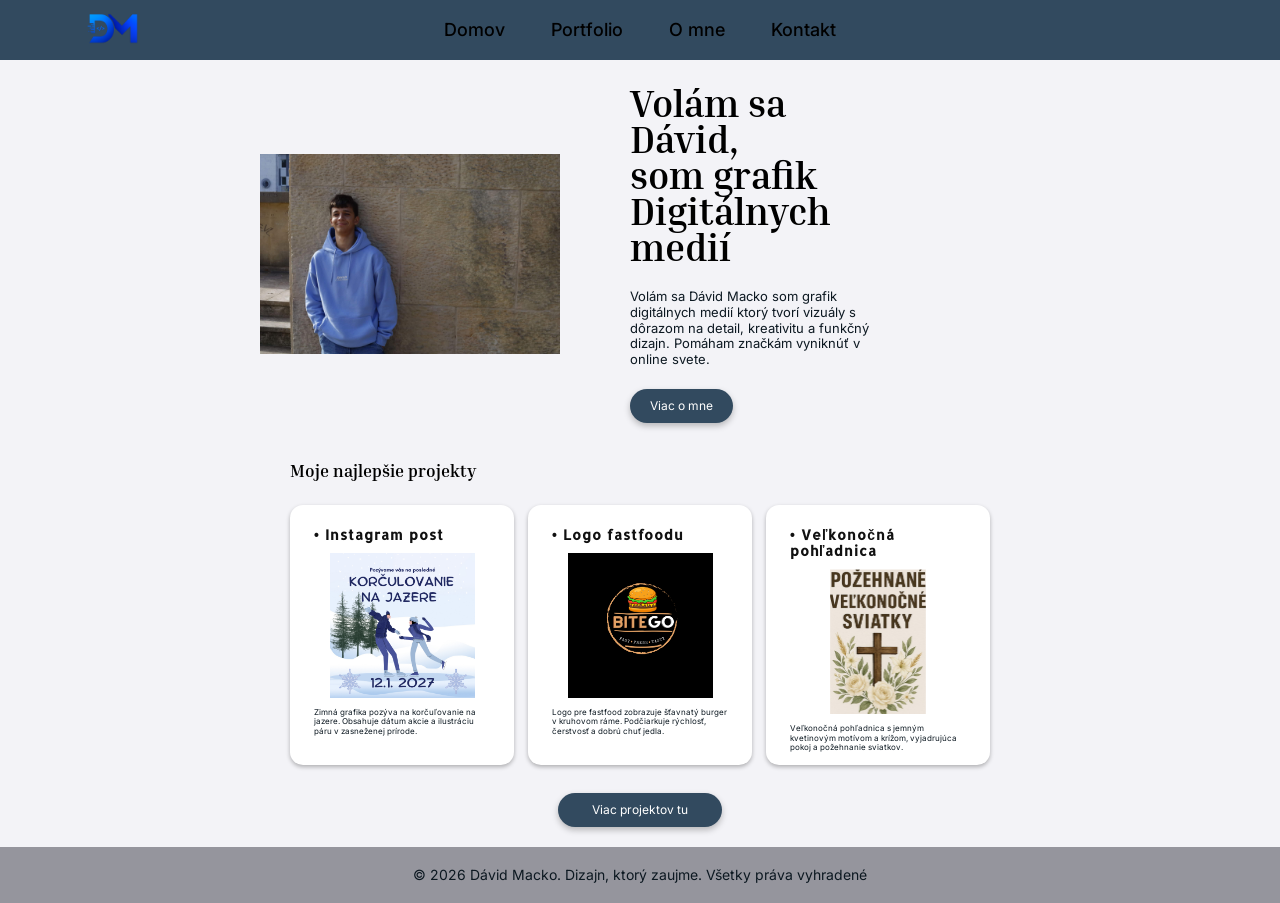
<file: index.html>
<!DOCTYPE html>
<html lang="en">
<head>
    <meta charset="UTF-8">
    <meta name="viewport" content="width=device-width, initial-scale=1.0">
    <title>Portfolio</title>
    <link rel="stylesheet" href="css/style.css">
    <link rel="stylesheet" href="css/normalize.css">
</head>
<body class="index">
    <header class="header">
        <div class="header__logo">
            <img src="images/logo.png" alt="moje_logo">
        </div>

        <button class="header__menu" type="button" aria-label="Otvoriť menu" aria-expanded="false">&#9776;</button>

        <nav class="header__nav" aria-label="Hlavná navigácia">
            <a href="index.html" class="header__link">Domov</a>
            <a href="portfolio.html" class="header__link">Portfolio</a>
            <a href="o_mne.html" class="header__link">O mne</a>
            <a href="kontakt.html" class="header__link">Kontakt</a>
        </nav>
    </header>

<main class="main">
    <section class="hero">
        <div class="hero__obrazok">
            <img src="images/Image (3).jpg" alt="profilova_fotka">
        </div>

        <div class="hero__obsah">
            <h1 class="hero__nadpis">
                Volám sa Dávid,
                som 
                grafik
                Digitálnych medií
            </h1>
            
            <p class="hero__text">Volám sa Dávid Macko som grafik digitálnych medií ktorý tvorí vizuály s dôrazom na detail, kreativitu a funkčný dizajn. Pomáham značkám vyniknúť v online svete.</p>

            <a href="o_mne.html" class="hero__tlacidlo">Viac o mne</a>
        </div>
    </section>
<section class="projekty">
    <h2 class="projekty__nadpis">Moje najlepšie projekty</h2>

    <article class="projekty__karta">
        <h3 class="projekty__karta__nadpis">Instagram post</h3>
        <div class="projekty__obsah">
            <img src="images/12.1. 2027 (2) (1).png" alt="instagram_post" class="projekty__obrazok">
        <p class="projekty__info">Zimná grafika pozýva na korčuľovanie na jazere. Obsahuje dátum akcie a ilustráciu páru v zasneženej prírode.</p>
        </div>
    </article>

    <article>
        <h3 class="projekty__karta__nadpis">Logo fastfoodu</h3>
        <div class="projekty__obsah">
            <img src="images/BITE (1)-2.png" alt="logo_fastfoodu" class="projekty__obrazok">
        <p class="projekty__info">Logo pre fastfood zobrazuje šťavnatý burger v kruhovom ráme. Podčiarkuje rýchlosť, čerstvosť a dobrú chuť jedla.</p>
        </div>

        </article>
    <article>
        <h3 class="projekty__karta__nadpis">Veľkonočná pohľadnica</h3>
        <div class="projekty__obsah">
            <img src="images/velkonocna pohladnica.png" alt="velkonocna_pohladnica" class="projekty__obrazok">
        <p class="projekty__info">Veľkonočná pohľadnica s jemným kvetinovým motívom a krížom, vyjadrujúca pokoj a požehnanie sviatkov.</p>
        </div>
    </article>

    <a href="portfolio.html" class="projekty__tlacidlo">Viac projektov tu</a>
</section>
</main>

<footer class="footer">

    <p class="footer__text">
        © 2026 Dávid Macko. Dizajn, ktorý zaujme.
        Všetky práva vyhradené
    </p>

</footer>

<script>
    const menuButton = document.querySelector('.header__menu');
    const header = document.querySelector('.header');
    const headerNav = document.querySelector('.header__nav');

    if (menuButton && header && headerNav) {
        menuButton.addEventListener('click', () => {
            const isOpen = headerNav.classList.toggle('header__nav--open');
            header.classList.toggle('header--open', isOpen);
            menuButton.setAttribute('aria-expanded', String(isOpen));
        });

        // close menu when clicking a nav link
        headerNav.querySelectorAll('a').forEach(link => {
            link.addEventListener('click', () => {
                headerNav.classList.remove('header__nav--open');
                header.classList.remove('header--open');
                menuButton.setAttribute('aria-expanded', 'false');
            });
        });
    }
</script>
</body>
</html>
</file>
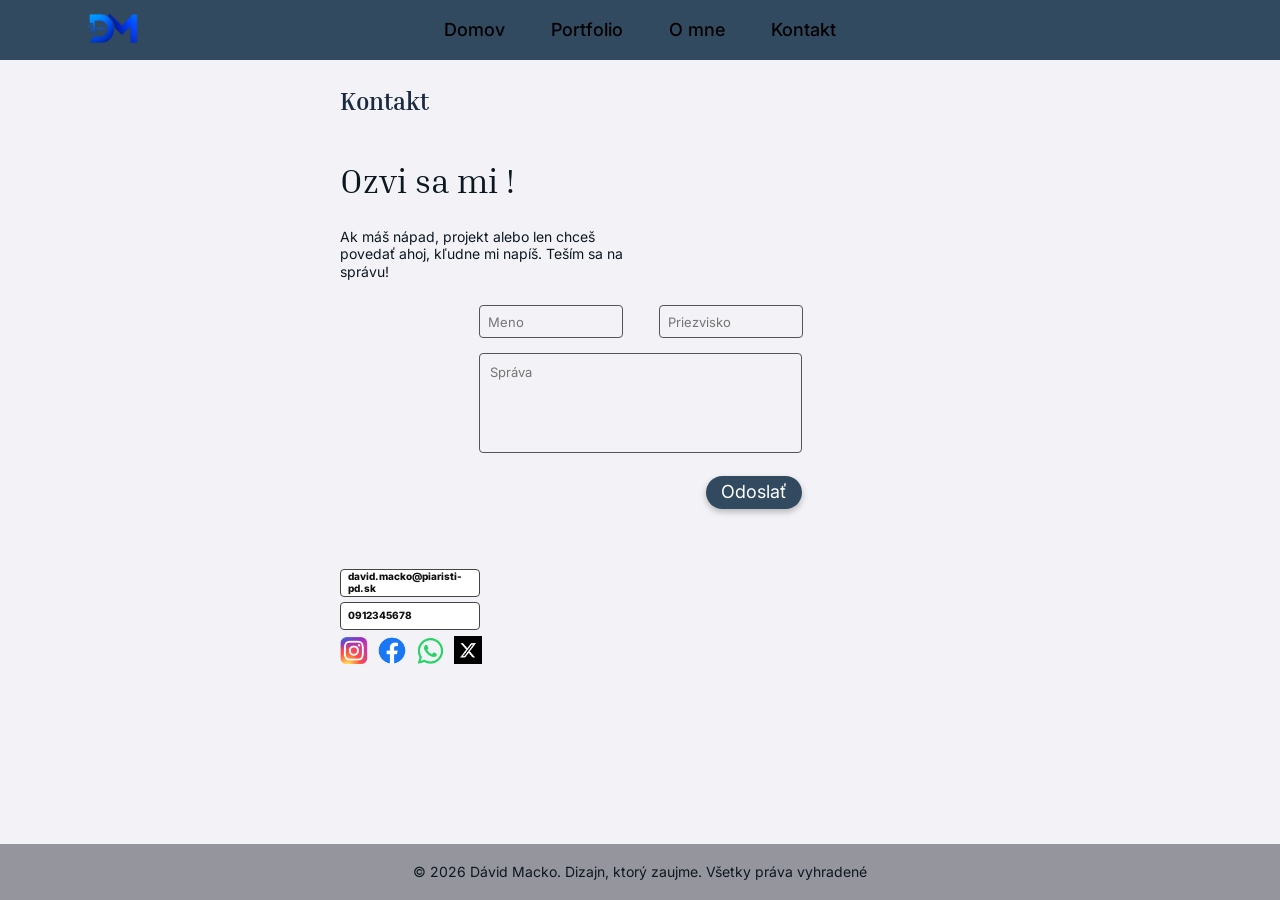
<file: kontakt.html>
<!DOCTYPE html>
<html lang="en">
<head>
    <meta charset="UTF-8">
    <meta name="viewport" content="width=device-width, initial-scale=1.0">
    <link rel="stylesheet" href="css/style.css">
    <link rel="stylesheet" href="css/normalize.css">
    <title>Document</title>
</head>
<body>
    <main class="kontakt">
<header class="header">
        <div class="header__logo">
            <img src="images/logo.png" alt="moje_logo">
        </div>

        <button class="header__menu" type="button" aria-label="Otvoriť menu" aria-expanded="false">&#9776;</button>

        <nav class="header__nav" aria-label="Hlavná navigácia">
            <a href="index.html" class="header__link">Domov</a>
            <a href="portfolio.html" class="header__link">Portfolio</a>
            <a href="o_mne.html" class="header__link">O mne</a>
            <a href="kontakt.html" class="header__link">Kontakt</a>
        </nav>
    </header>
    <section class="kontakt__hero">
        <h1 class="kontakt__nadpis">Kontakt</h1>

        <h2 class="kontakt__podnadpis">Ozvi sa mi !</h2>

        <p class="kontakt__text">
            Ak máš nápad, projekt alebo len chceš povedať ahoj,
            kľudne mi napíš. Teším sa na správu!
        </p>
    </section>

    <section class="formular">

        <form class="formular__obsah">

            <div class="formular__riadok">
                <input
                    type="text"
                    class="formular__pole"
                    placeholder="Meno"
                    required>
                    
                <input
                    type="text"
                    class="formular__pole"
                    placeholder="Priezvisko"
                    required>
            </div>

            <textarea
                class="formular__sprava"
                placeholder="Správa"
                required></textarea>

            <button type="submit" class="formular__tlacidlo">
                Odoslať
            </button>

        </form>

    </section>

    <section class="kontaktne_udaje">

        <a href="mailto:david.macko@piaristi-pd.sk"
            class="kontaktne_udaje__polozka">
            david.macko@piaristi-pd.sk
        </a>

        <a href="tel:+421912345678"
            class="kontaktne_udaje__polozka">
            0912345678
        </a>

    </section>

    <section class="socialne_siete">

        <a href="#" class="socialne_siete__odkaz">
            <img src="assets/icons/instagram.png" alt="Instagram">
        </a>

        <a href="#" class="socialne_siete__odkaz">
            <img src="assets/icons/facebook.png" alt="Facebook">
        </a>

        <a href="#" class="socialne_siete__odkaz">
            <img src="assets/icons/whatsapp.png" alt="WhatsApp">
        </a>

        <a href="#" class="socialne_siete__odkaz">
            <img src="assets/icons/twitter.png" alt="X">
        </a>

    </section>
    </main>
        <footer class="footer">
        <p class="footer__text">© 2026 Dávid Macko. Dizajn, ktorý zaujme. Všetky práva vyhradené</p>
        </footer>
<script>
    const menuButton = document.querySelector('.header__menu');
    const header = document.querySelector('.header');
    const headerNav = document.querySelector('.header__nav');

    if (menuButton && header && headerNav) {
        menuButton.addEventListener('click', () => {
            const isOpen = headerNav.classList.toggle('header__nav--open');
            header.classList.toggle('header--open', isOpen);
            menuButton.setAttribute('aria-expanded', String(isOpen));
        });

        // close menu when clicking a nav link
        headerNav.querySelectorAll('a').forEach(link => {
            link.addEventListener('click', () => {
                headerNav.classList.remove('header__nav--open');
                header.classList.remove('header--open');
                menuButton.setAttribute('aria-expanded', 'false');
            });
        });
    }
</script>
</body>
</html>
</file>
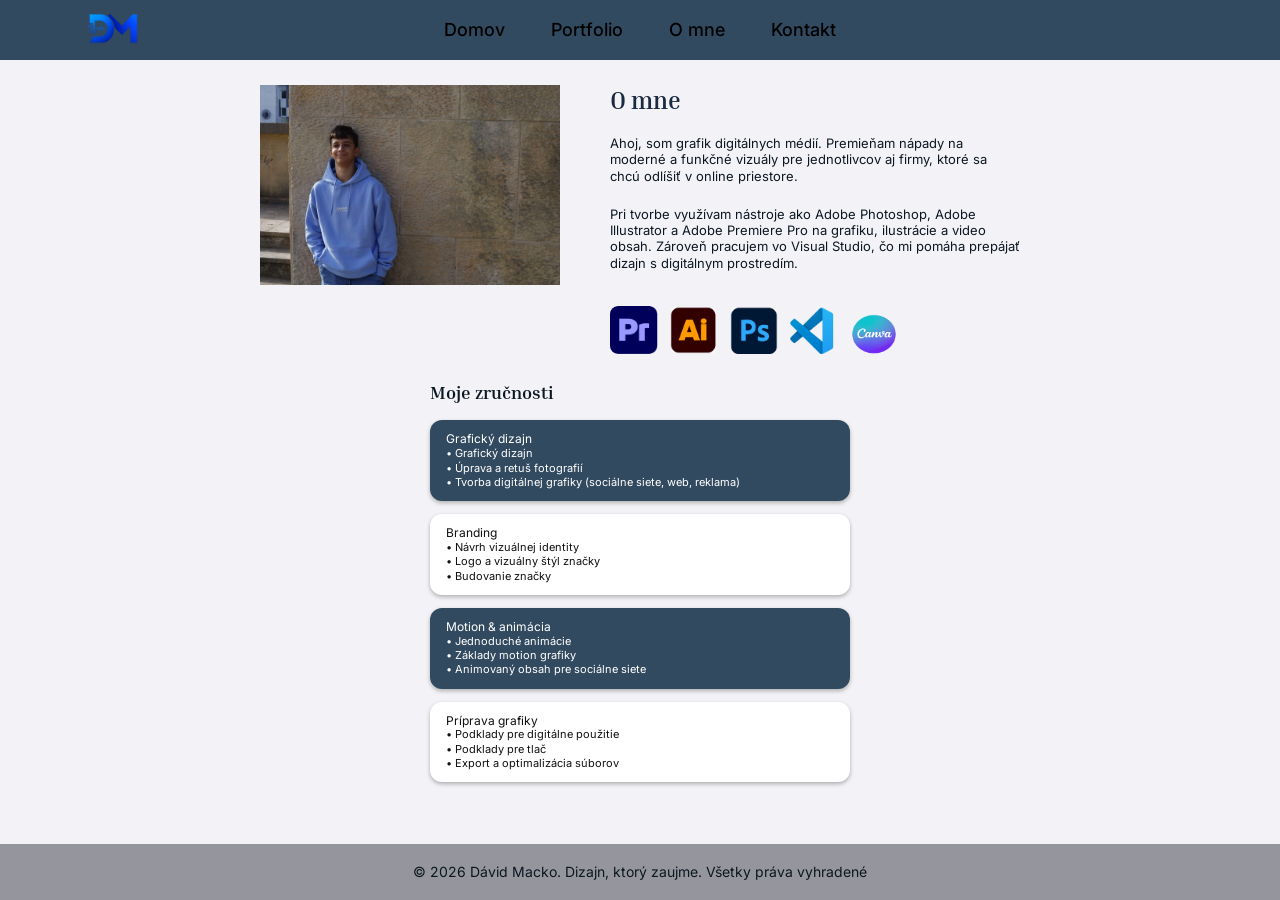
<file: o_mne.html>
<!DOCTYPE html>
<html lang="sk">
<head>
    <meta charset="UTF-8">
    <meta name="viewport" content="width=device-width, initial-scale=1.0">
    <title>O mne</title>
    <link rel="stylesheet" href="css/style.css">
    <link rel="stylesheet" href="css/normalize.css">
</head>
<body class="o_mne">
    <header class="header">
        <div class="header__logo">
            <img src="images/logo.png" alt="moje_logo">
        </div>

        <button class="header__menu" type="button" aria-label="Otvoriť menu" aria-expanded="false">&#9776;</button>

        <nav class="header__nav" aria-label="Hlavná navigácia">
            <a href="index.html" class="header__link">Domov</a>
            <a href="portfolio.html" class="header__link">Portfolio</a>
            <a href="o_mne.html" class="header__link">O mne</a>
            <a href="kontakt.html" class="header__link">Kontakt</a>
        </nav>
    </header>

    <main class="main">
        <section class="hero">
            <div class="hero__obrazok">
                <img src="images/Image (3).jpg" alt="profilova_fotka">
            </div>

            <div class="hero__obsah">
                <h1 class="hero__nadpis">O mne</h1>
                <p class="hero__text">Ahoj, som grafik digitálnych médií. Premieňam nápady na moderné a funkčné vizuály pre jednotlivcov aj firmy, ktoré sa chcú odlíšiť v online priestore.</p>
                <p class="hero__text">Pri tvorbe využívam nástroje ako Adobe Photoshop, Adobe Illustrator a Adobe Premiere Pro na grafiku, ilustrácie a video obsah. Zároveň pracujem vo Visual Studio, čo mi pomáha prepájať dizajn s digitálnym prostredím.</p>
                <div class="hero__icons">
                    <img class="icon_badge" src="assets/icons/premier.png" alt="Canva">
                    <img class="icon_badge" src="assets/icons/ilustrator.png" alt="Illustrator">
                    <img class="icon_badge" src="assets/icons/photoshop.png" alt="Photoshop">
                    <img class="icon_badge" src="assets/icons/visual studio.png" alt="Visual Studio">
                    <img class="icon_badge" src="assets/icons/canva.png" alt="Canva">
                </div>
            </div>
        </section>

        <section class="zrucnosti">

    <h2 class="zrucnosti__nadpis">Moje zručnosti</h2>

    <article class="zrucnosti__karta">
        <h3 class="zrucnosti__karta__nadpis">Grafický dizajn</h3>
        <div class="zrucnosti__obsah">
            <ul class="zrucnosti__list">
                <li>Grafický dizajn</li>
                <li>Úprava a retuš fotografií</li>
                <li>Tvorba digitálnej grafiky (sociálne siete, web, reklama)</li>
            </ul>
        </div>
    </article>

    <article class="zrucnosti__karta">
        <h3 class="zrucnosti__karta__nadpis">Branding</h3>
        <div class="zrucnosti__obsah">
            <ul class="zrucnosti__list">
                <li>Návrh vizuálnej identity</li>
                <li>Logo a vizuálny štýl značky</li>
                <li>Budovanie značky</li>
            </ul>
        </div>
    </article>

    <article class="zrucnosti__karta">
        <h3 class="zrucnosti__karta__nadpis">Motion & animácia</h3>
        <div class="zrucnosti__obsah">
            <ul class="zrucnosti__list">
                <li>Jednoduché animácie</li>
                <li>Základy motion grafiky</li>
                <li>Animovaný obsah pre sociálne siete</li>
            </ul>
        </div>
    </article>

    <article class="zrucnosti__karta">
        <h3 class="zrucnosti__karta__nadpis">Príprava grafiky</h3>
        <div class="zrucnosti__obsah">
            <ul class="zrucnosti__list">
                <li>Podklady pre digitálne použitie</li>
                <li>Podklady pre tlač</li>
                <li>Export a optimalizácia súborov</li>
            </ul>
        </div>
    </article>

</section>

        
    </main>

    <footer class="footer">
        <p class="footer__text">© 2026 Dávid Macko. Dizajn, ktorý zaujme. Všetky práva vyhradené</p>
    </footer>

    <script>
        const menuButton = document.querySelector('.header__menu');
        const header = document.querySelector('.header');
        const headerNav = document.querySelector('.header__nav');

        if (menuButton && header && headerNav) {
            menuButton.addEventListener('click', () => {
                const isOpen = headerNav.classList.toggle('header__nav--open');
                header.classList.toggle('header--open', isOpen);
                menuButton.setAttribute('aria-expanded', String(isOpen));
            });

            headerNav.querySelectorAll('a').forEach(link => {
                link.addEventListener('click', () => {
                    headerNav.classList.remove('header__nav--open');
                    header.classList.remove('header--open');
                    menuButton.setAttribute('aria-expanded', 'false');
                });
            });
        }
    </script>
</body>
</html>
</file>
<file: css/style.css>
@import url('https://fonts.googleapis.com/css2?family=Allerta+Stencil&family=Poppins:ital,wght@0,100;0,200;0,300;0,400;0,500;0,600;0,700;0,800;0,900;1,100;1,200;1,300;1,400;1,500;1,600;1,700;1,800;1,900&display=swap'); /*Allerta Stencil-Nadpisy projektor*/

@import url('https://fonts.googleapis.com/css2?family=Allerta+Stencil&family=Inter:ital,opsz,wght@0,14..32,100..900;1,14..32,100..900&family=Poppins:ital,wght@0,100;0,200;0,300;0,400;0,500;0,600;0,700;0,800;0,900;1,100;1,200;1,300;1,400;1,500;1,600;1,700;1,800;1,900&display=swap');/*Text*/

@import url('https://fonts.googleapis.com/css2?family=Allerta+Stencil&family=Inria+Serif:ital,wght@0,300;0,400;0,700;1,300;1,400;1,700&family=Inter:ital,opsz,wght@0,14..32,100..900;1,14..32,100..900&family=Poppins:ital,wght@0,100;0,200;0,300;0,400;0,500;0,600;0,700;0,800;0,900;1,100;1,200;1,300;1,400;1,500;1,600;1,700;1,800;1,900&display=swap');/*Velke nadpisy*/

:root{
    --pozadie: #F3F3F7;
    --footer:#95959D;
    --primarna: #324A5F;
    --tlacidla: #324A5F;
    --menu:#324A5F;
    --menu_text:#000000;
    --nadpis:#1B2A41;
    --pod_nadpis:#000000;
    --nadpisy_projektov:#0C1821;
    --text:#0C1821;
    --bulet_point_text1:#0C1821;
    --bulet_point_text2:#FFFFFF;
    --tlacidla_text:#FFFFFF;
    --okno:#FFFFFF;

    --nadpisy_projektov: "Allerta Stencil", sans-serif;
    --font-text: "Inter", sans-serif;
    --velke_nadpisy: "Inria Serif", serif;

    --medzera-s: 1rem;
    --medzera-m: 1.5rem;
    --medzera-l: 2rem;
    --medzera-xl: 3rem;
}



*{

    box-sizing:border-box;

}

body{
    padding: 0;
    margin:0;

    background:var(--pozadie);

    color:var(--text);

    font-family:var(--font-text);

}

img{

    max-width:100%;

    display:block;

}

a{

    text-decoration:none;

}

/* HEADER */

.header{

    height:74px;

    background:var(--primarna);

    display:flex;

    justify-content:space-between;

    align-items:center;

    padding:0 16px;
    margin: 0;

}

.header__logo img{

    width:82px;

}

.header__menu{

    display:flex;

    background:none;

    border:none;

    color:#111;

    font-size:34px;

    cursor:pointer;

}

.header__nav{

    display:none;

}

.header__nav--open{

    display:flex;

    position:absolute;

    top:74px;

    left:0;

    width:100%;

    background:var(--primarna);

    flex-direction:column;

    align-items:center;

    gap:18px;

    padding:20px 0;

    z-index:10;

}

.header__link{

    color:white;

    font-weight:700;

}

/* MAIN */

.main{

    padding:14px 18px 90px;
    margin: 0;
    

}

/* INDEX + O MNE HERO */

.hero{

    display:flex;

    flex-direction:column;

    align-items:center;

    text-align:center;

    gap:22px;

    margin-bottom:58px;

}

.o_mne .hero{

    align-items:flex-start;

    text-align:left;

    margin-bottom:42px;

}

.hero__obrazok img{

    width:250px;

    height:auto;

    object-fit:cover;

}

.o_mne .hero__obrazok img{

    width:250px;

}

.hero__nadpis{

    font-family:var(--font-nadpis);

    color:var(--nadpis);

    font-size:26px;

    line-height:1.25;

    margin:0 0 22px;

}

.index .hero__nadpis{

    font-family:var(--font-text);

    font-size:20px;

    font-weight:800;

    max-width:250px;

    margin:0 auto 24px;

}

.hero__text{

    font-size:14px;

    line-height:1.45;

    margin:0 0 26px;

}

.hero__tlacidlo{

    display:inline-block;

    background:var(--primarna);

    color:white;

    padding:12px 28px;

    border-radius:28px;

    font-size:13px;

    box-shadow:0 4px 8px rgba(0,0,0,.25);

    transition:.25s;

}

.hero__tlacidlo:hover{

    transform:translateY(-3px);

}

/* IKONY O MNE */

.hero__icons{

    display:flex;

    gap:10px;

    flex-wrap:wrap;

    margin-top:28px;

}

.icon_badge{

    width:56px;

    height:56px;

    border-radius:8px;

    display:flex;

    justify-content:center;

    align-items:center;

    color:white;

    font-size:22px;

    font-weight:800;

    box-shadow:0 3px 7px rgba(0,0,0,.25);

}

/* PROJEKTY NA INDEXE */

.projekty{

    display:flex;

    flex-direction:column;

    gap:14px;

}

.projekty__nadpis{

    font-family:var(--font-projekty);

    font-size:14px;

    margin:0 0 12px;

    color:#111;

}

.index .projekty__nadpis{

    margin-top:10px;

}

.projekty article{

    background:white;

    border-radius:18px;

    padding:14px;

    box-shadow:0 4px 8px rgba(0,0,0,.25);

}

.projekty__karta__nadpis{

    font-family:var(--font-projekty);

    font-size:13px;

    margin:0 0 12px;

    color:#111;

}

.projekty__karta__nadpis::before{

    content:"• ";

}

.projekty__obsah{

    display:flex;

    align-items:center;

    gap:18px;

}

.projekty__obrazok{

    width:130px;

    height:130px;

    object-fit:cover;

}

.projekty__info{

    flex:1;

    font-size:11px;

    line-height:1.35;

    margin:0;

}

.projekty__tlacidlo{

    align-self:flex-end;

    background:var(--primarna);

    color:white;

    font-size:9px;

    padding:9px 15px;

    border-radius:20px;

    box-shadow:0 3px 7px rgba(0,0,0,.25);

}

/* O MNE - ZRUČNOSTI */

.o_mne .zrucnosti{

    display:flex;

    flex-direction:column;

    gap:14px;

}

.o_mne .zrucnosti__nadpis{

    font-family:var(--font-nadpis);

    font-size:24px;

    margin:30px 0 12px;

}

.o_mne .zrucnosti__karta{

    padding:13px 18px;

    border-radius:18px;

}

.o_mne .zrucnosti__karta:nth-of-type(odd){

    background:var(--primarna);

    color:white;

}

.o_mne .zrucnosti__karta:nth-of-type(even){

    background:white;

    color:#111;

}

.o_mne .zrucnosti__karta__nadpis{

    font-family:var(--font-text);

    font-size:13px;

    font-weight:400;

    margin:0;

}

.o_mne .zrucnosti__karta__nadpis::before{

    content:"";

}

.o_mne .zrucnosti__obsah{

    display:block;

}

.zrucnosti__list{

    list-style:none;

    padding:0;

    margin:0;

    font-size:12px;

    line-height:1.35;

}

.zrucnosti__list li::before{

    content:"• ";

}

/* PORTFÓLIO */

.portfolio .hero{

    align-items:flex-start;

    text-align:left;

    margin-bottom:18px;

}

.portfolio .hero__nadpis{

    font-size:28px;

    margin-bottom:10px;

}

.portfolio .hero__text{

    font-size:11px;

    margin:0;

}

.portfolio-list{

    display:flex;

    flex-direction:column;

    gap:8px;

}

.portfolio-card{

    background:white;

    border-radius:16px;

    padding:12px;

    box-shadow:0 4px 8px rgba(0,0,0,.28);

    display:grid;

    grid-template-columns:118px 1fr;

    column-gap:18px;

    min-height:178px;

}

.portfolio-card__image{

    grid-column:1;

    grid-row:2 / 4;

    width:118px;

    height:118px;

    overflow:hidden;

}

.portfolio-card__image img{

    width:100%;

    height:100%;

    object-fit:cover;

}

.portfolio-card__content{

    display:contents;

}

.portfolio-card__title{

    grid-column:1 / 3;

    font-family:var(--font-text);

    font-size:12px;

    font-weight:700;

    margin:0 0 12px;

    color:#111;

}

.portfolio-card__title::before{

    content:"• ";

}

.portfolio-card__description{

    grid-column:2;

    grid-row:2;

    font-size:10.5px;

    line-height:1.25;

    margin:24px 0 0;

}

.portfolio-card__footer{

    grid-column:1 / 3;

    grid-row:3;

    display:flex;

    justify-content:space-between;

    align-items:flex-end;

    margin-top:10px;

}

.portfolio-card__tool-icon{

    width:22px;

    height:22px;

    object-fit:contain;

    border-radius:4px;

}

.btn,

.btn--project{

    border:none;

    background:var(--primarna);

    color:white;

    border-radius:18px;

    padding:7px 10px;

    font-size:8px;

    line-height:1.05;

    cursor:pointer;

    box-shadow:0 3px 6px rgba(0,0,0,.25);

}

.btn--project:hover{

    transform:translateY(-2px);

}

/* MODAL PORTFÓLIO */

.portfolio-modal{

    display:none;

    position:fixed;

    inset:0;

    background:rgba(0,0,0,.85);

    z-index:100;

    justify-content:center;

    align-items:center;

    padding:20px;

}

.portfolio-modal--open{

    display:flex;

}

.portfolio-modal__content{

    background:white;

    border-radius:14px;

    padding:20px;

    max-width:90vw;

    max-height:90vh;

    overflow:auto;

    position:relative;

}

.portfolio-modal__close{

    position:absolute;

    top:8px;

    right:12px;

    border:none;

    background:none;

    font-size:34px;

    cursor:pointer;

}

.portfolio-modal__title{

    font-family:var(--font-nadpis);

    margin:35px 0 18px;

}

.portfolio-modal__image{

    max-width:800px;

    width:100%;

    border-radius:10px;

}

/* KONTAKT */

.kontakt{

    min-height:100vh;

    padding:0px 0px 120px;

    background:var(--pozadie);

}

.kontakt__nadpis{

    font-family:var(--font-nadpis);

    font-size:28px;

    color:var(--nadpis);

    margin:0 0 42px;

}

.kontakt__podnadpis{

    font-size:26px;

    font-weight:400;

    margin:0 0 38px;

}

.kontakt__text{

    font-size:12px;

    font-weight:700;

    line-height:1.35;

    margin:0 0 46px;

    max-width:360px;

}

.formular__obsah{

    display:flex;

    flex-direction:column;

    gap:26px;

}

.formular__riadok{

    display:flex;

    gap:16px;

}

.formular__pole{

    width:100%;

    height:27px;

    border:2px solid #111;

    border-radius:7px;

    background:transparent;

    padding:0 8px;

    font-size:11px;

}

.formular__sprava{

    width:100%;

    height:110px;

    border:2px solid #111;

    border-radius:7px;

    background:transparent;

    resize:none;

    padding:10px;

    font-family:var(--font-text);

    font-size:11px;

}

.formular__pole:focus,

.formular__sprava:focus{

    outline:none;

    border-color:var(--primarna);

    box-shadow:0 0 0 2px rgba(50,74,95,.18);

}

.formular__tlacidlo{

    align-self:flex-end;

    background:var(--primarna);

    color:white;

    border:none;

    border-radius:20px;

    padding:7px 20px;

    font-size:9px;

    cursor:pointer;

    box-shadow:0 3px 7px rgba(0,0,0,.25);

}

.kontaktne_udaje{

    margin-top:82px;

    display:flex;

    flex-direction:column;

    gap:8px;

}

.kontaktne_udaje__polozka{

    width:100%;

    max-width:390px;

    height:27px;

    border:2px solid #111;

    border-radius:7px;

    color:#111;

    font-size:11px;

    font-weight:800;

    display:flex;

    align-items:center;

    justify-content:space-between;

    padding:0 12px;

}

.kontaktne_udaje__polozka:hover{

    background:var(--primarna);

    color:white;

}

.socialne_siete{

    display:flex;

    gap:9px;

    margin-top:20px;

}

.socialne_siete__odkaz img{

    width:45px;

    height:45px;

    object-fit:contain;

}

.socialne_siete__odkaz:hover{

    transform:scale(1.08);

}

/* FOOTER */

.footer{

    background:var(--footer);

    text-align:center;

    padding:18px 10px;

}

.footer__text{

    margin:0;

    font-size:9px;

}


/* ================= DESKTOP ================= */

/* ================= DESKTOP PODĽA OBRÁZKOV ================= */

@media (min-width: 769px) {

    html,
    body {
        width: 100%;
        min-height: 100%;
        overflow-x: hidden; 
        margin: 0; 
    }


    body {
        background: var(--pozadie);
    }

    /* HEADER */

    .header {
        position: sticky;
        top: 0;
        z-index: 999;
        width: 100%;
        height: 60px;
        padding: 0 75px;
        background: var(--primarna);
        display: flex;
        align-items: center;
        justify-content: flex-start;
    }

    .header__logo {
        position: relative;
        z-index: 2;
    }

    .header__logo img {
        width: 75px;
        height: auto;
    }

    .header__menu {
        display: none;
    }

    .header__nav {
        position: absolute;
        left: 50%;
        transform: translateX(-50%);
        display: flex;
        align-items: center;
        gap: 46px;
    }

    .header__link {
        color: #000;
        font-size: 18px;
        font-weight: 500;
    }

    /* VŠEOBECNÉ */

    .main {
        width: 100%;
        max-width: none;
        padding: 0;
        margin: 0;
    }

    .hero__tlacidlo,
    .projekty__tlacidlo,
    .btn,
    .btn--project,
    .formular__tlacidlo {
        background: var(--primarna);
        color: white;
        border: none;
        border-radius: 22px;
        box-shadow: 0 3px 6px rgba(0,0,0,.25);
        cursor: pointer;
    }

    .footer {
        width: 100%;
        min-height: 56px;
        padding: 0;
        background: var(--footer);
        display: flex;
        align-items: center;
        justify-content: center;
        overflow: hidden;
    }

    .footer__text {
        font-size: 14px;
    }

    /* DOMOV */

    .index .hero {
        width: 760px;
        margin: 25px auto 38px;
        display: grid;
        grid-template-columns: 300px 300px;
        gap: 70px;
        align-items: center;
        text-align: left;
    }

    .index .hero__obrazok {
        width: 300px;
    }

    .index .hero__obrazok img {
        width: 300px;
        height: auto;
        object-fit: contain;
        display: block;
    }

    .index .hero__nadpis {
        font-family: var(--velke_nadpisy);
        font-size: 38px;
        line-height: .95;
        color: #000;
        max-width: 190px;
        margin: 0 0 24px;
    }

    .index .hero__text {
        width: 270px;
        font-size: 13px;
        line-height: 1.2;
        margin: 0 0 22px;
    }

    .hero__tlacidlo {
        padding: 10px 20px;
        font-size: 12px;
    }

    .index .projekty {
        width: 700px;
        margin: 0 auto 42px;
        display: grid;
        grid-template-columns: repeat(3, 1fr);
        gap: 14px;
    }

    .index .projekty__nadpis {
        grid-column: 1 / -1;
        font-family: var(--velke_nadpisy);
        font-size: 17px;
        margin: 0 0 10px;
        color: #000;
    }

    .index .projekty article {
        height: 260px;
        background: white;
        border-radius: 13px;
        padding: 22px 24px 12px;
        box-shadow: 0 2px 4px rgba(0,0,0,.28);
    }

    .index .projekty__obsah {
        display: block;
    }

    .index .projekty__karta__nadpis {
        font-family: var(--nadpisy_projektov);
        font-size: 14px;
        letter-spacing: 1px;
        margin: 0 0 10px;
    }

    .index .projekty__obrazok {
        width: 145px;
        height: 145px;
        object-fit: contain;
        margin: 0 auto 10px;
    }

    .index .projekty__info {
        font-size: 8px;
        line-height: 1.2;
        margin: 0;
    }

    .index .projekty__tlacidlo {
        grid-column: 1 / -1;
        justify-self: center;
        margin-top: 14px;
        padding: 10px 34px;
        font-size: 12px;
    }

    /* PORTFÓLIO */

    body.portfolio {
        min-height: 100vh;
        display: flex;
        flex-direction: column;
    }

    body.portfolio .main {
        flex: 1;
        padding-bottom: 30px;
    }

    body.portfolio .footer {
        margin-top: auto;
    }

    .portfolio .hero {
        width: 700px;
        margin: 18px auto 20px;
        display: block;
        text-align: left;
    }

    .portfolio .hero__nadpis {
        font-family: var(--velke_nadpisy);
        font-size: 24px;
        margin: 0 0 10px;
    }

    .portfolio .hero__text {
        font-size: 13px;
        margin: 0;
    }

    .portfolio-list {
        width: 700px;
        margin: 0 auto;
        display: grid;
        grid-template-columns: repeat(3, 1fr);
        gap: 16px 12px;
    }

    .portfolio-card {
        width: 100%;
        height: 285px;
        display: flex;
        flex-direction: column;
        background: white;
        border-radius: 13px;
        padding: 14px 20px;
        box-shadow: 0 2px 4px rgba(0,0,0,.28);
    }

    .portfolio-card__content {
        display: flex;
        flex-direction: column;
        height: 100%;
    }

    .portfolio-card__title {
        font-family: var(--nadpisy_projektov);
        font-size: 17px;
        line-height: 1.05;
        letter-spacing: 1px;
        color: #1B2A41;
        margin: 0 0 8px;
    }

    .portfolio-card__image {
        width: 100%;
        height: 132px;
        overflow: visible;
    }

    .portfolio-card__image img {
        width: 100%;
        height: 132px;
        object-fit: contain;
    }

    .portfolio-card__description {
        font-size: 8px;
        line-height: 1.25;
        margin: 8px 0 0;
    }

    .portfolio-card__footer {
        margin-top: auto;
        display: flex;
        justify-content: space-between;
        align-items: flex-end;
    }

    .portfolio-card__tool-icon {
        width: 30px;
        height: 30px;
    }

    .btn--project {
        font-size: 8px;
        padding: 8px 10px;
    }

    /* O MNE */

    .o_mne .hero {
        width: 760px;
        margin: 25px auto 0;
        display: grid;
        grid-template-columns: 300px 1fr;
        gap: 50px;
        align-items: start;
        text-align: left;
    }

    .o_mne .hero__obrazok {
        width: 300px;
    }

    .o_mne .hero__obrazok img {
        width: 300px;
        height: auto;
        object-fit: contain;
        display: block;
    }

    .o_mne .hero__nadpis {
        font-family: var(--velke_nadpisy);
        font-size: 24px;
        margin: 0 0 20px;
    }

    .o_mne .hero__text {
        font-size: 13px;
        line-height: 1.25;
        margin: 0 0 22px;
    }

    .o_mne .hero__icons {
        display: flex;
        gap: 12px;
        margin-top: 35px;
    }

    .o_mne .icon_badge {
        width: 48px;
        height: 48px;
        box-shadow: none;
    }

    .o_mne .zrucnosti {
        width: 420px;
        margin: 28px auto 0px;
        display: flex;
        flex-direction: column;
        gap: 13px;
    }

    .o_mne .zrucnosti__nadpis {
        font-family: var(--velke_nadpisy);
        font-size: 18px;
        margin: 0 0 5px;
    }

    .o_mne .zrucnosti__karta {
        width: 100%;
        border-radius: 12px;
        padding: 12px 16px;
        box-shadow: 0 2px 4px rgba(0,0,0,.28);
    }

    .o_mne .zrucnosti__karta__nadpis {
        font-size: 12px;
        margin: 0;
    }

    .zrucnosti__list {
        font-size: 11px;
        line-height: 1.3;
    }

    /* KONTAKT */

    .kontakt {
        width: 100%;
        max-width: none;
        min-height: calc(100vh - 56px);
        padding: 0;
        background: var(--pozadie);
    }

    .kontakt__hero {
        width: 600px;
        margin: 28px auto 25px;
    }

    .kontakt__nadpis {
        font-family: var(--velke_nadpisy);
        font-size: 24px;
        margin: 0 0 45px;
    }

    .kontakt__podnadpis {
        font-family: var(--velke_nadpisy);
        font-size: 34px;
        font-weight: 400;
        margin: 0 0 28px;
    }

    .kontakt__text {
        width: 300px;
        font-size: 14px;
        line-height: 1.25;
        font-weight: 400;
        margin: 0;
    }

    .formular {
        width: 323px;
        margin: 20px auto 35px;
    }

    .formular__obsah {
        display: flex;
        flex-direction: column;
        gap: 15px;
    }

    .formular__riadok {
        display: flex;
        gap: 36px;
    }

    .formular__pole {
        width: 144px;
        height: 33px;
        border: 1px solid #555;
        border-radius: 4px;
        font-size: 13px;
    }

    .formular__sprava {
        width: 323px;
        height: 100px;
        border: 1px solid #555;
        border-radius: 4px;
        font-size: 13px;
    }

    .formular__tlacidlo {
        align-self: flex-end;
        margin-top: 8px;
        padding: 6px 15px;
        font-size: 18px;
    }

    .kontaktne_udaje,
    .socialne_siete {
        width: 600px;
        margin-left: auto;
        margin-right: auto;
    }

    .kontaktne_udaje {
        margin-top: 60px;
        gap: 5px;
    }

    .kontaktne_udaje__polozka {
        width: 140px;
        height: 28px;
        border: 1px solid #444;
        border-radius: 4px;
        font-size: 10px;
        padding: 0 7px;
        background: white;
    }

    .socialne_siete {
        display: flex;
        gap: 10px;
        margin-top: 6px;
    }

    .socialne_siete__odkaz img {
        width: 28px;
        height: 28px;
    }
}

/* FIX FOOTER - bez bielej medzery na všetkých stránkach */
@media (min-width: 769px) {

    body.index,
    body.o_mne,
    body.portfolio,
    body.kontakt {
        min-height: 100vh;
        display: flex;
        flex-direction: column;
    }

    body.index .main,
    body.o_mne .main,
    body.portfolio .main,
    body.kontakt .main {
        flex: 1;
        padding-bottom: 0;
    }

    body.index .footer,
    body.o_mne .footer,
    body.portfolio .footer,
    body.kontakt .footer {
        margin-top: auto;
    }

    .index .projekty,
    .o_mne .zrucnosti {
        margin-bottom: 20px;
    }
}
</file>
